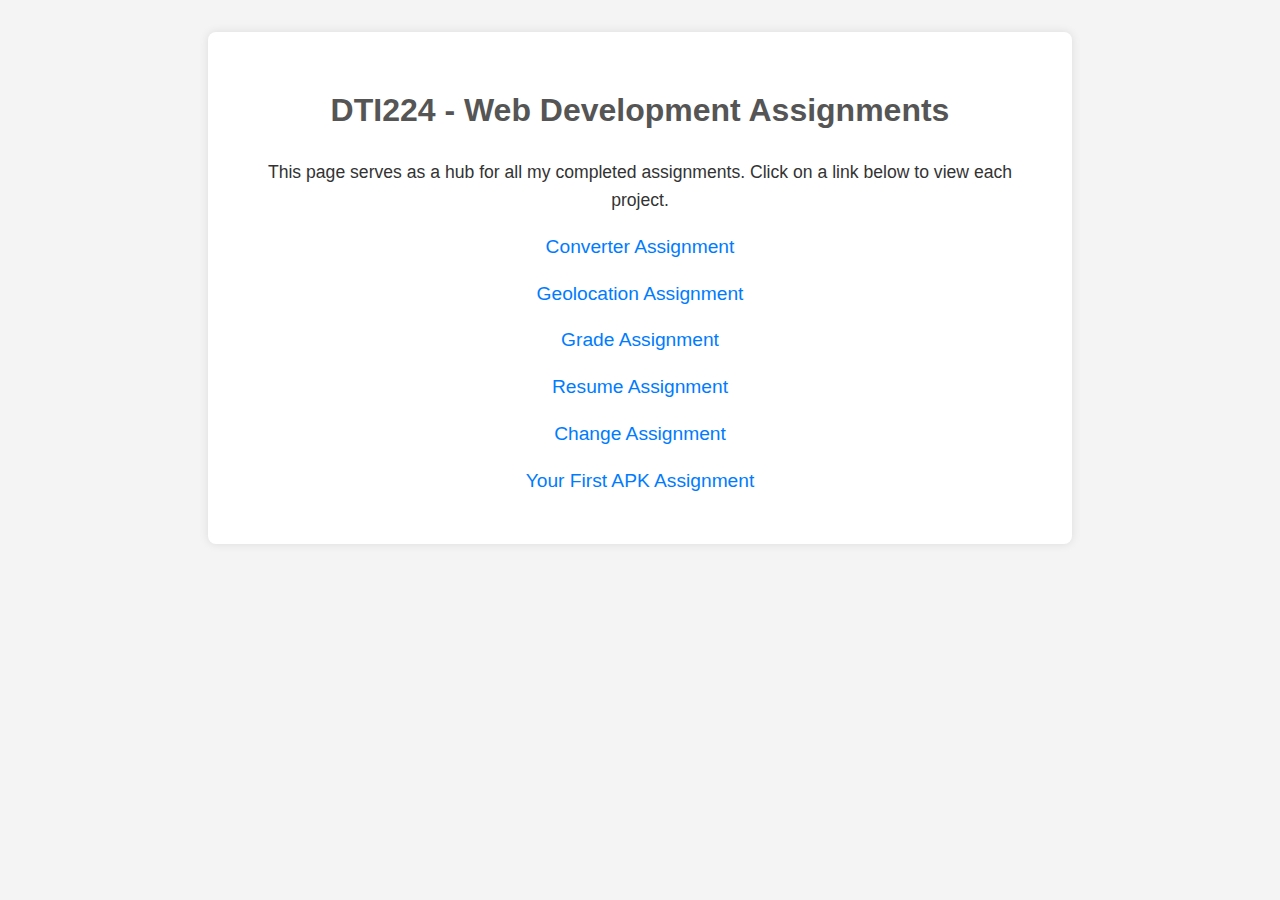
<file: index.html>
<!DOCTYPE html>
<html lang="en">
<head>
    <meta charset="UTF-8">
    <meta name="viewport" content="width=device-width, initial-scale=1.0">
    <title>DTI224 - Web Development Assignments</title>
    <style>
        body {
            font-family: sans-serif;
            margin: 2em;
            line-height: 1.6;
            background-color: #f4f4f4;
            color: #333;
        }
        .container {
            max-width: 800px;
            margin: 0 auto;
            padding: 2em;
            background-color: #fff;
            box-shadow: 0 0 10px rgba(0, 0, 0, 0.1);
            border-radius: 8px;
        }
        h1 {
            color: #555;
            text-align: center;
        }
        p {
            text-align: center;
            font-size: 1.1em;
        }
        ul {
            list-style: none;
            padding: 0;
            text-align: center;
        }
        li {
            margin-bottom: 1em;
        }
        a {
            text-decoration: none;
            color: #007BFF;
            font-size: 1.2em;
            transition: color 0.3s;
        }
        a:hover {
            color: #0056b3;
            text-decoration: underline;
        }
    </style>
</head>
<body>
    <div class="container">
        <h1>DTI224 - Web Development Assignments</h1>
        <p>This page serves as a hub for all my completed assignments. Click on a link below to view each project.</p>
        
        <ul>
            <li><a href="converter.html">Converter Assignment</a></li>
            <li><a href="geolocation.html">Geolocation Assignment</a></li>
            <li><a href="grade_assignment.html">Grade Assignment</a></li>
            <li><a href="resume.html">Resume Assignment</a></li>
            <li><a href="change.html">Change Assignment</a></li>
            <li><a href="#">Your First APK Assignment</a></li>
        </ul>
    </div>
</body>

</html>
</file>
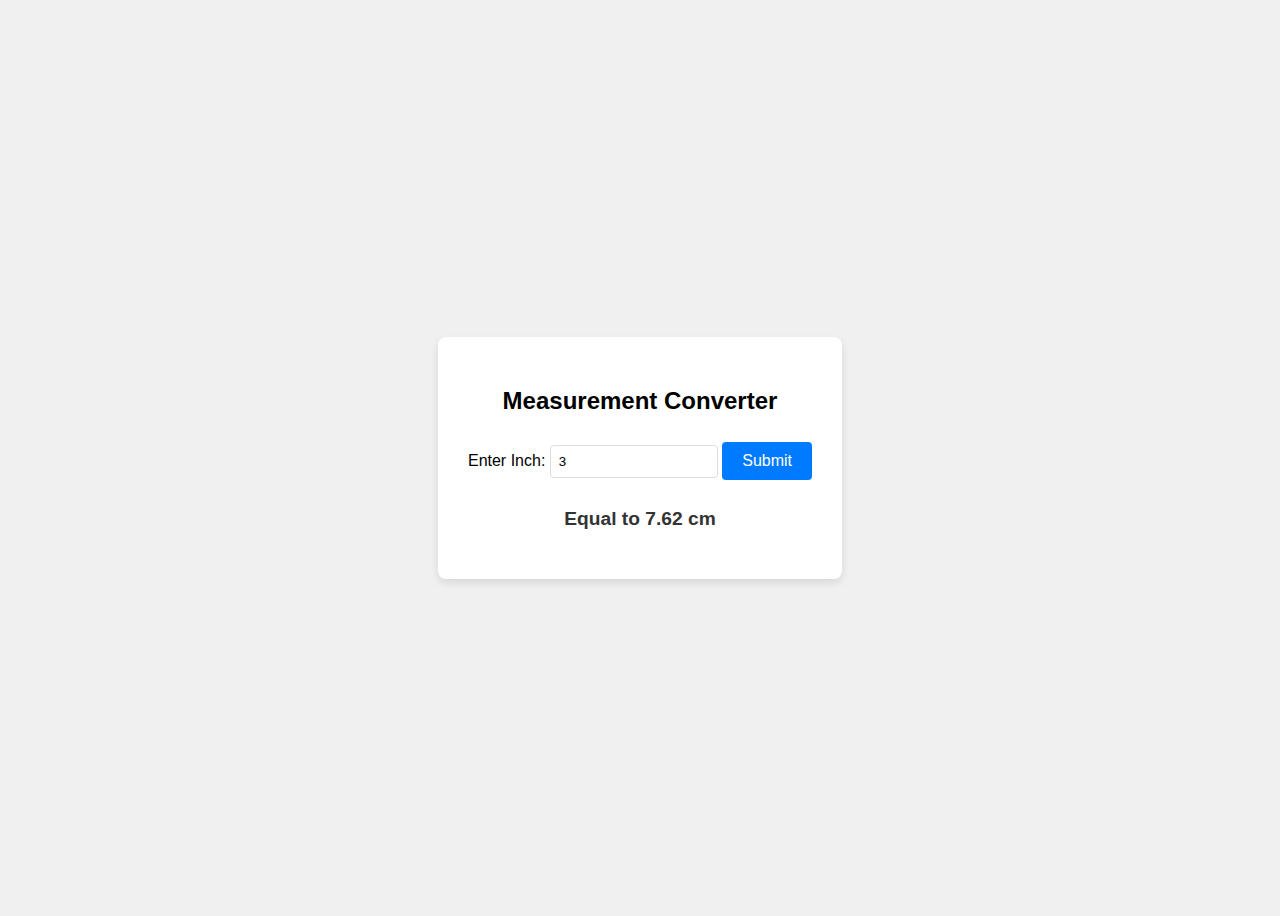
<file: converter.html>
<!DOCTYPE html>
<html>
<head>
    <title>Measurement Converter</title>
    <style>
        /* Optional: Add some basic styling here for better appearance */
        body {
            font-family: Arial, sans-serif;
            display: flex;
            justify-content: center;
            align-items: center;
            min-height: 100vh;
            background-color: #f0f0f0;
        }
        .converter-box {
            background-color: white;
            padding: 30px;
            border-radius: 8px;
            box-shadow: 0 4px 8px rgba(0, 0, 0, 0.1);
            text-align: center;
        }
        input[type="number"] {
            padding: 8px;
            margin: 10px 0;
            border: 1px solid #ddd;
            border-radius: 4px;
            width: 150px;
        }
        button {
            padding: 10px 20px;
            background-color: #007bff;
            color: white;
            border: none;
            border-radius: 4px;
            cursor: pointer;
            font-size: 16px;
        }
        button:hover {
            background-color: #0056b3;
        }
        #result {
            margin-top: 20px;
            font-size: 1.2em;
            font-weight: bold;
            color: #333;
        }
    </style>
</head>
<body>
    <div class="converter-box">
        <h2>Measurement Converter</h2>
        <label for="inchesInput">Enter Inch:</label>
        <input type="number" id="inchesInput" value="3"> <button onclick="convertInchesToCm()">Submit</button>
        <p id="result">Equal to 7.62 cm</p> </div>

    <script>
        // JavaScript goes here
        function convertInchesToCm() {
            // 1. Get the value from the input field
            const inches = parseFloat(document.getElementById("inchesInput").value);

            // 2. Perform the conversion (1 inch = 2.54 cm)
            if (!isNaN(inches)) { // Check if the input is a valid number
                const centimeters = inches * 2.54;

                // 3. Display the result
                document.getElementById("result").innerHTML = `Equal to ${centimeters.toFixed(2)} cm`;
            } else {
                document.getElementById("result").innerHTML = "Please enter a valid number for inches.";
            }
        }

        // Call the function once when the page loads to display the initial result if the input has a default value
        window.onload = convertInchesToCm;
    </script>
</body>
</html>
</file>
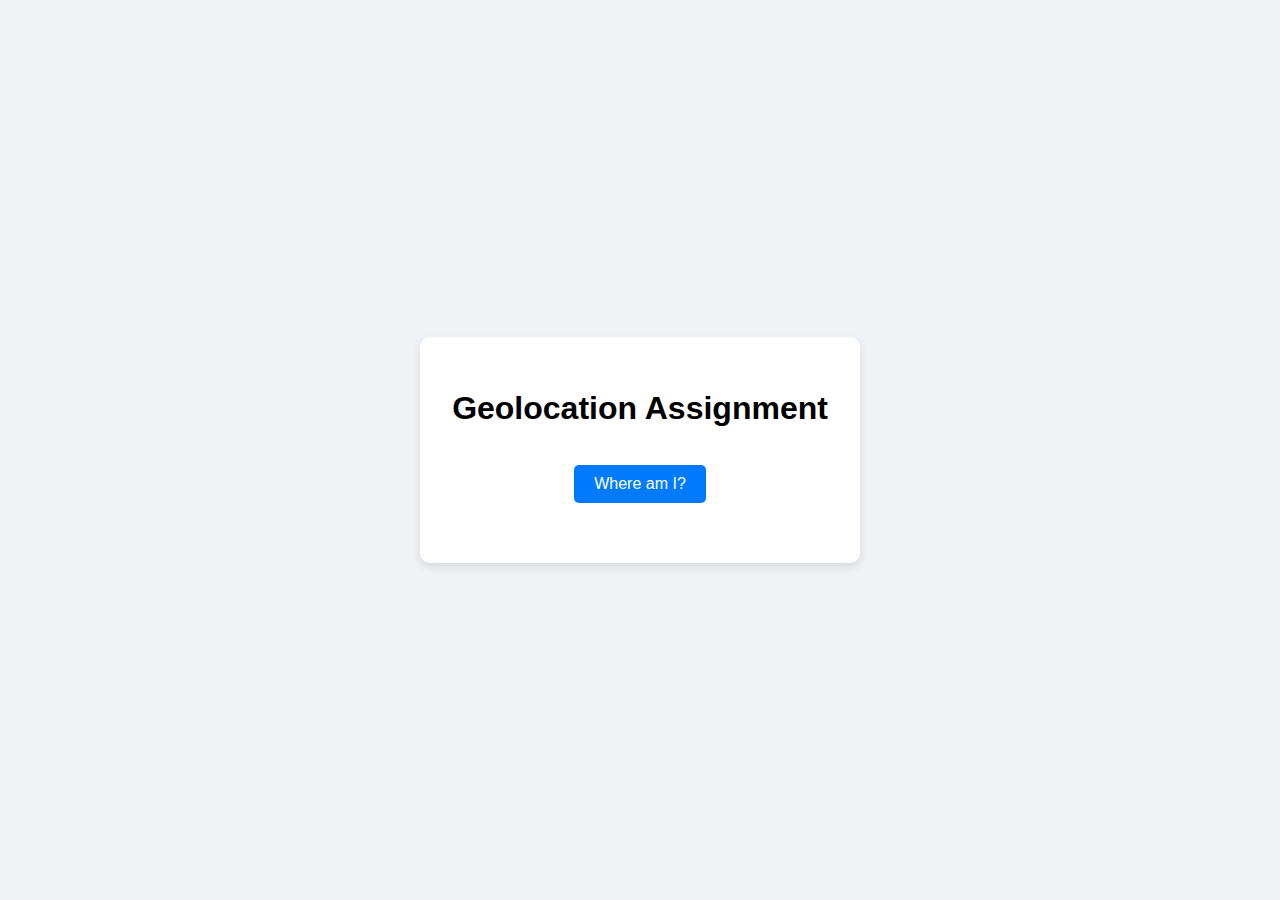
<file: geolocation.html>
<!DOCTYPE html>
<html lang="en">
<head>
    <meta charset="UTF-8">
    <meta name="viewport" content="width=device-width, initial-scale=1.0">
    <title>Geolocation Assignment</title>
    <style>
        body {
            font-family: Arial, sans-serif;
            display: flex;
            justify-content: center;
            align-items: center;
            height: 100vh;
            margin: 0;
            background-color: #f0f2f5;
        }
        .container {
            background-color: white;
            padding: 2em;
            border-radius: 10px;
            box-shadow: 0 4px 8px rgba(0,0,0,0.1);
            text-align: center;
        }
        button {
            padding: 10px 20px;
            font-size: 16px;
            cursor: pointer;
            border: none;
            background-color: #007bff;
            color: white;
            border-radius: 5px;
            margin-top: 1em;
        }
        #result {
            margin-top: 1.5em;
            font-size: 1.2em;
            font-weight: bold;
        }
    </style>
</head>
<body>

    <div class="container">
        <h1>Geolocation Assignment</h1>
        <button onclick="getDistance()">Where am I?</button>
        <div id="result"></div>
    </div>

    <script>
        // Coordinates for Kasem Bundit University (Pattanakarn campus)
        const kasemBundit = {
            latitude: 13.7381,
            longitude: 100.6558
        };

        // Haversine formula to calculate the distance between two lat/lon points
        function haversineDistance(coords1, coords2) {
            const R = 6371; // Radius of the Earth in kilometers

            const lat1 = toRad(coords1.latitude);
            const lon1 = toRad(coords1.longitude);
            const lat2 = toRad(coords2.latitude);
            const lon2 = toRad(coords2.longitude);

            const deltaLat = lat2 - lat1;
            const deltaLon = lon2 - lon1;

            const a = Math.sin(deltaLat / 2) * Math.sin(deltaLat / 2) +
                      Math.cos(lat1) * Math.cos(lat2) *
                      Math.sin(deltaLon / 2) * Math.sin(deltaLon / 2);

            const c = 2 * Math.atan2(Math.sqrt(a), Math.sqrt(1 - a));

            const distance = R * c; // Distance in kilometers
            return distance;
        }

        function toRad(degrees) {
            return degrees * Math.PI / 180;
        }

        function getDistance() {
            const resultDiv = document.getElementById('result');
            resultDiv.innerHTML = "Finding your location...";

            if (navigator.geolocation) {
                navigator.geolocation.getCurrentPosition(
                    (position) => {
                        const userLocation = {
                            latitude: position.coords.latitude,
                            longitude: position.coords.longitude
                        };

                        const distance = haversineDistance(userLocation, kasemBundit);
                        const formattedDistance = distance.toFixed(2); // Round to 2 decimal places

                        resultDiv.innerHTML = `You're ${formattedDistance} km away from the Kasem Bundit University.`;
                    },
                    (error) => {
                        // Handle potential errors
                        switch(error.code) {
                            case error.PERMISSION_DENIED:
                                resultDiv.innerHTML = "Permission to access location was denied. Please enable it in your browser settings.";
                                break;
                            case error.POSITION_UNAVAILABLE:
                                resultDiv.innerHTML = "Location information is unavailable.";
                                break;
                            case error.TIMEOUT:
                                resultDiv.innerHTML = "The request to get user location timed out.";
                                break;
                            default:
                                resultDiv.innerHTML = "An unknown error occurred.";
                                break;
                        }
                    }
                );
            } else {
                resultDiv.innerHTML = "Geolocation is not supported by this browser.";
            }
        }
    </script>

</body>
</html>
</file>
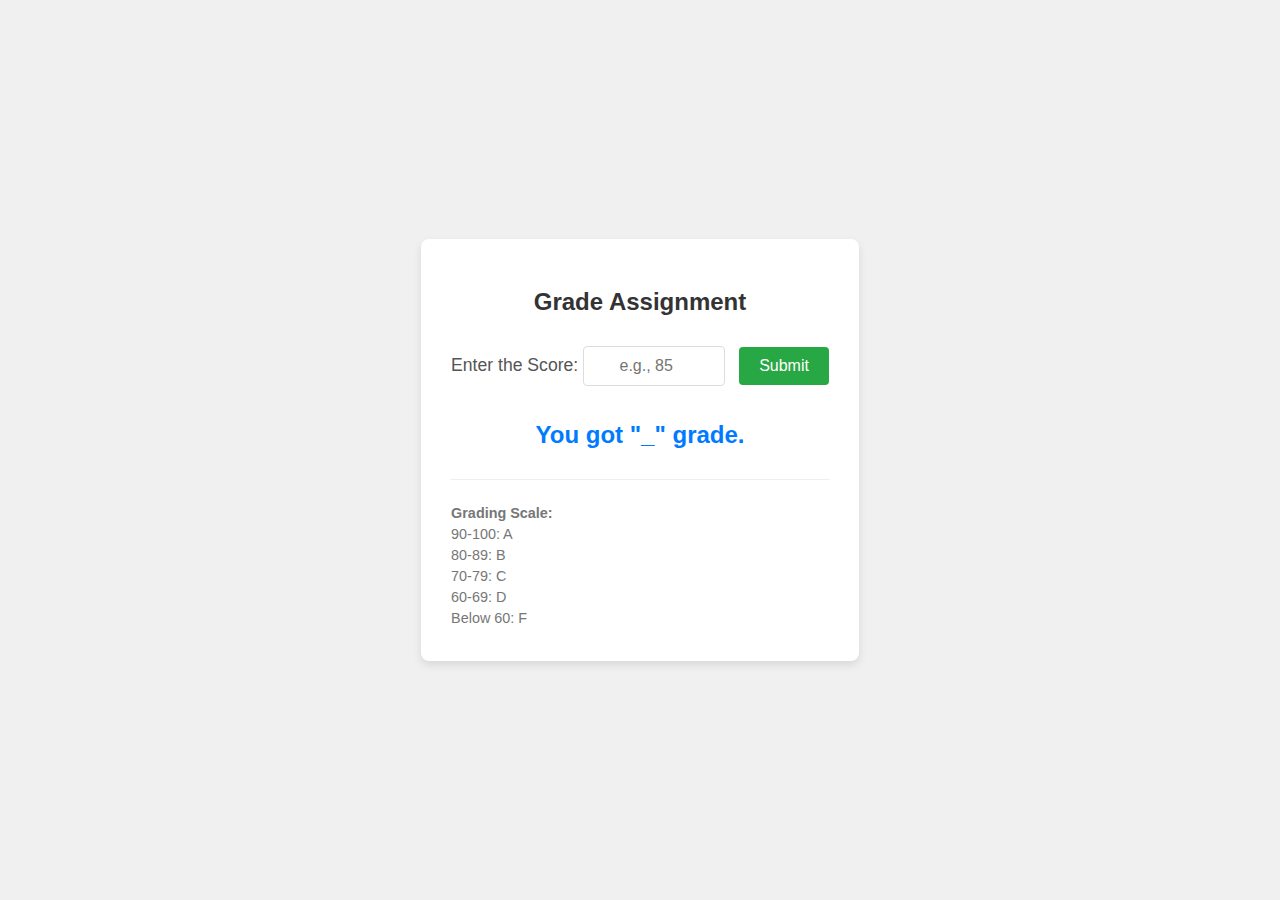
<file: grade_assignment.html>
<!DOCTYPE html>
<html>
<head>
    <title>Grade Assignment</title>
    <style>
        body {
            font-family: Arial, sans-serif;
            display: flex;
            justify-content: center;
            align-items: center;
            min-height: 100vh;
            background-color: #f0f0f0;
            margin: 0;
        }
        .grade-box {
            background-color: white;
            padding: 30px;
            border-radius: 8px;
            box-shadow: 0 4px 8px rgba(0, 0, 0, 0.1);
            text-align: center;
        }
        h2 {
            color: #333;
            margin-bottom: 20px;
        }
        label {
            font-size: 1.1em;
            color: #555;
        }
        input[type="number"] {
            padding: 10px;
            margin: 10px 0;
            border: 1px solid #ddd;
            border-radius: 4px;
            width: 120px;
            font-size: 1em;
            text-align: center;
        }
        button {
            padding: 10px 20px;
            background-color: #28a745; /* Green submit button */
            color: white;
            border: none;
            border-radius: 4px;
            cursor: pointer;
            font-size: 1em;
            margin-left: 10px;
        }
        button:hover {
            background-color: #218838;
        }
        #gradeResult {
            margin-top: 25px;
            font-size: 1.5em;
            font-weight: bold;
            color: #007bff; /* Blue for the result */
        }
        .grading-scale {
            margin-top: 30px;
            text-align: left;
            border-top: 1px solid #eee;
            padding-top: 20px;
            color: #777;
            font-size: 0.9em;
        }
        .grading-scale p {
            margin: 5px 0;
        }
    </style>
</head>
<body>
    <div class="grade-box">
        <h2>Grade Assignment</h2>
        <label for="scoreInput">Enter the Score:</label>
        <input type="number" id="scoreInput" min="0" max="100" placeholder="e.g., 85">
        <button onclick="calculateGrade()">Submit</button>
        <p id="gradeResult">You got "_" grade.</p>

        <div class="grading-scale">
            <p><strong>Grading Scale:</strong></p>
            <p>90-100: A</p>
            <p>80-89: B</p>
            <p>70-79: C</p>
            <p>60-69: D</p>
            <p>Below 60: F</p>
        </div>
    </div>

    <script>
        function calculateGrade() {
            // 1. Get the score from the input field
            const score = parseFloat(document.getElementById("scoreInput").value);
            let grade = ""; // Variable to store the calculated grade
            const resultDisplay = document.getElementById("gradeResult");

            // 2. Validate the input (check if it's a number and within a reasonable range)
            if (isNaN(score) || score < 0 || score > 100) {
                resultDisplay.innerHTML = "Please enter a valid score between 0 and 100.";
                resultDisplay.style.color = "red"; // Make error message red
                return; // Stop the function if input is invalid
            }

            // 3. Apply the grading logic
            if (score >= 90) {
                grade = "A";
            } else if (score >= 80) {
                grade = "B";
            } else if (score >= 70) {
                grade = "C";
            } else if (score >= 60) {
                grade = "D";
            } else {
                grade = "F";
            }

            // 4. Display the result
            resultDisplay.innerHTML = `You got "${grade}" grade.`;
            resultDisplay.style.color = "#007bff"; // Reset color to blue for valid result
        }
    </script>
</body>
</html>
</file>
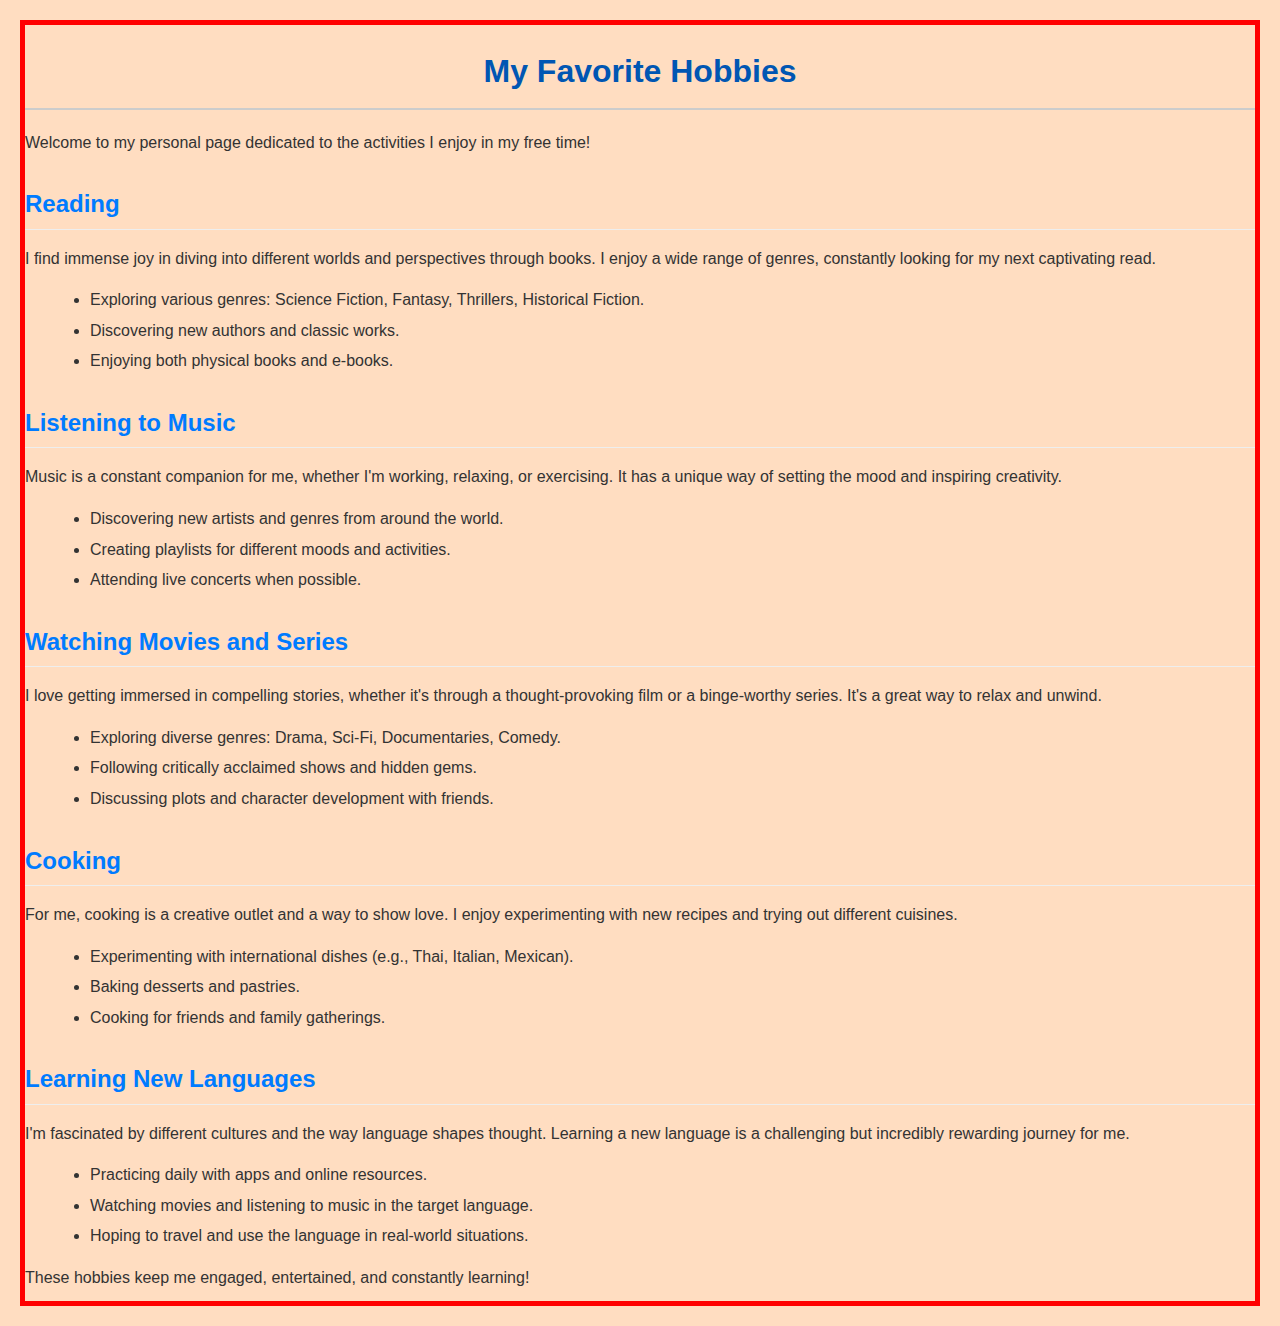
<file: hobby.html>
<!DOCTYPE html>
<html lang="en">
<head>
    <meta charset="UTF-8">
    <meta name="viewport" content="width=device-width, initial-scale=1.0">
    <title>My Hobbies</title>
    <link rel="stylesheet" href="style.css">
</head>
<body>
   <h1>My Favorite Hobbies</h1>
    <p>Welcome to my personal page dedicated to the activities I enjoy in my free time!</p>

    <h2>Reading</h2>
    <p>I find immense joy in diving into different worlds and perspectives through books. I enjoy a wide range of genres, constantly looking for my next captivating read.</p>
    <ul>
        <li>Exploring various genres: Science Fiction, Fantasy, Thrillers, Historical Fiction.</li>
        <li>Discovering new authors and classic works.</li>
        <li>Enjoying both physical books and e-books.</li>
    </ul>

    <h2>Listening to Music</h2>
    <p>Music is a constant companion for me, whether I'm working, relaxing, or exercising. It has a unique way of setting the mood and inspiring creativity.</p>
    <ul>
        <li>Discovering new artists and genres from around the world.</li>
        <li>Creating playlists for different moods and activities.</li>
        <li>Attending live concerts when possible.</li>
    </ul>

    <h2>Watching Movies and Series</h2>
    <p>I love getting immersed in compelling stories, whether it's through a thought-provoking film or a binge-worthy series. It's a great way to relax and unwind.</p>
    <ul>
        <li>Exploring diverse genres: Drama, Sci-Fi, Documentaries, Comedy.</li>
        <li>Following critically acclaimed shows and hidden gems.</li>
        <li>Discussing plots and character development with friends.</li>
    </ul>

    <h2>Cooking</h2>
    <p>For me, cooking is a creative outlet and a way to show love. I enjoy experimenting with new recipes and trying out different cuisines.</p>
    <ul>
        <li>Experimenting with international dishes (e.g., Thai, Italian, Mexican).</li>
        <li>Baking desserts and pastries.</li>
        <li>Cooking for friends and family gatherings.</li>
    </ul>

    <h2>Learning New Languages</h2>
    <p>I'm fascinated by different cultures and the way language shapes thought. Learning a new language is a challenging but incredibly rewarding journey for me.</p>
    <ul>
        <li>Practicing daily with apps and online resources.</li>
        <li>Watching movies and listening to music in the target language.</li>
        <li>Hoping to travel and use the language in real-world situations.</li>
    </ul>

    <p>These hobbies keep me engaged, entertained, and constantly learning!</p>
</body>
</html>
</file>
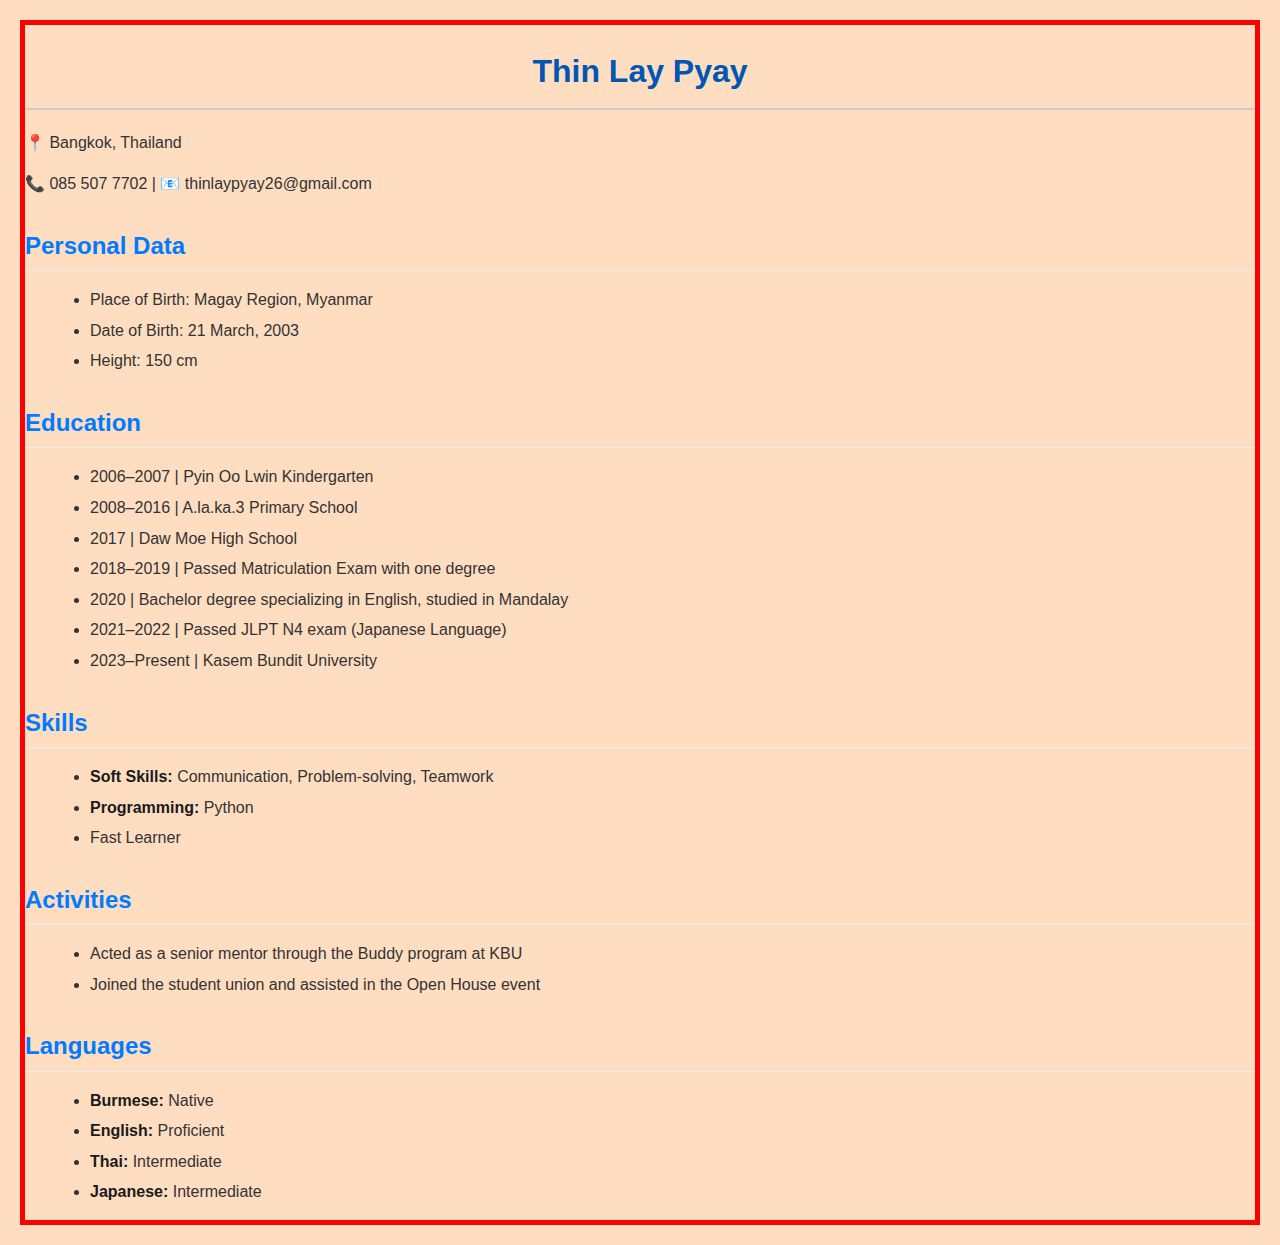
<file: resume.html>
<!DOCTYPE html>
<html lang="en">
<head>
    <meta charset="UTF-8">
    <meta name="viewport" content="width=device-width, initial-scale=1.0">
    <title>Resume - Thin Lay Pyay</title>
    <!-- Basic CSS for resume styling, mimicking the look from your screenshots -->
    <link rel="stylesheet" href="style.css">
</head>
<body>

    <!-- Personal Information Section -->
    <h1>Thin Lay Pyay</h1>
    <p><span>📍</span> Bangkok, Thailand</p>
    <p><span>📞</span> 085 507 7702 | <span>📧</span> thinlaypyay26@gmail.com</p>

    <!-- Personal Data Section -->
    <h2>Personal Data</h2>
    <ul>
        <li>Place of Birth: Magay Region, Myanmar</li>
        <li>Date of Birth: 21 March, 2003</li>
        <li>Height: 150 cm</li>
    </ul>

    <!-- Education Section -->
    <h2>Education</h2>
    <ul>
        <li>2006–2007 | Pyin Oo Lwin Kindergarten</li>
        <li>2008–2016 | A.la.ka.3 Primary School</li>
        <li>2017 | Daw Moe High School</li>
        <li>2018–2019 | Passed Matriculation Exam with one degree</li>
        <li>2020 | Bachelor degree specializing in English, studied in Mandalay</li>
        <li>2021–2022 | Passed JLPT N4 exam (Japanese Language)</li>
        <li>2023–Present | Kasem Bundit University</li>
    </ul>

    <!-- Skills Section -->
    <h2>Skills</h2>
    <ul>
        <li><strong>Soft Skills:</strong> Communication, Problem-solving, Teamwork</li>
        <li><strong>Programming:</strong> Python</li>
        <li>Fast Learner</li>
    </ul>

    <!-- Activities Section -->
    <h2>Activities</h2>
    <ul>
        <li>Acted as a senior mentor through the Buddy program at KBU</li>
        <li>Joined the student union and assisted in the Open House event</li>
    </ul>

    <!-- Languages Section -->
    <h2>Languages</h2>
    <ul>
        <li><strong>Burmese:</strong> Native</li>
        <li><strong>English:</strong> Proficient</li>
        <li><strong>Thai:</strong> Intermediate</li>
        <li><strong>Japanese:</strong> Intermediate</li>
    </ul>

</body>
</html>
</file>
<file: style.css>
/* TEMPORARY TEST STYLE - REMOVE LATER */
body {
    background-color: #FFDDC1 !important; /* A very light orange/peach color */
    border: 5px solid red !important; /* A thick red border */
}
/* END TEMPORARY TEST STYLE */

/* Your existing CSS code will start below this, like: */
/* General body styles - these affect the entire page */
body {
    font-family: Arial, sans-serif; /* Sets a clean, common font */
    margin: 20px; /* Adds space around the entire page content */
    background-color: #f4f4f4; /* A light grey background for the page */
    color: #333; /* Default text color for the page */
    line-height: 1.6; /* Spacing between lines of text for readability */
}

/* Styles for the main heading (h1) */
h1 {
    color: #0056b3; /* A nice blue color for main titles */
    text-align: center; /* Centers the main heading */
    margin-bottom: 20px; /* Space below the main heading */
    border-bottom: 2px solid #ccc; /* A thin grey line under the heading */
    padding-bottom: 10px; /* Space between text and the line */
}

/* Styles for sub-headings (h2) */
h2 {
    color: #007bff; /* A slightly lighter blue for section titles */
    margin-top: 30px; /* Space above each section heading */
    margin-bottom: 15px; /* Space below each section heading */
    border-bottom: 1px solid #eee; /* A very light line under sub-headings */
    padding-bottom: 5px;
}

/* Styles for paragraphs */
p {
    margin-bottom: 10px; /* Space below each paragraph */
}

/* Styles for unordered lists (bullet points) */
ul {
    list-style-type: disc; /* Ensures standard bullet points */
    margin-left: 25px; /* Indents the list from the left */
    margin-bottom: 15px; /* Space below the list */
}

/* Styles for list items */
li {
    margin-bottom: 5px; /* Space between individual list items */
}

/* Styles for strong/bold text (like "Soft Skills:" or "Burmese:") */
strong {
    color: #1a1a1a; /* Makes bold text a bit darker */
}

/* You can add more styles here! For example: */
/*
.container {
    max-width: 960px;
    margin: 20px auto;
    background-color: #fff;
    padding: 20px;
    border-radius: 8px;
    box-shadow: 0 2px 4px rgba(0,0,0,0.1);
}
*/
</file>
